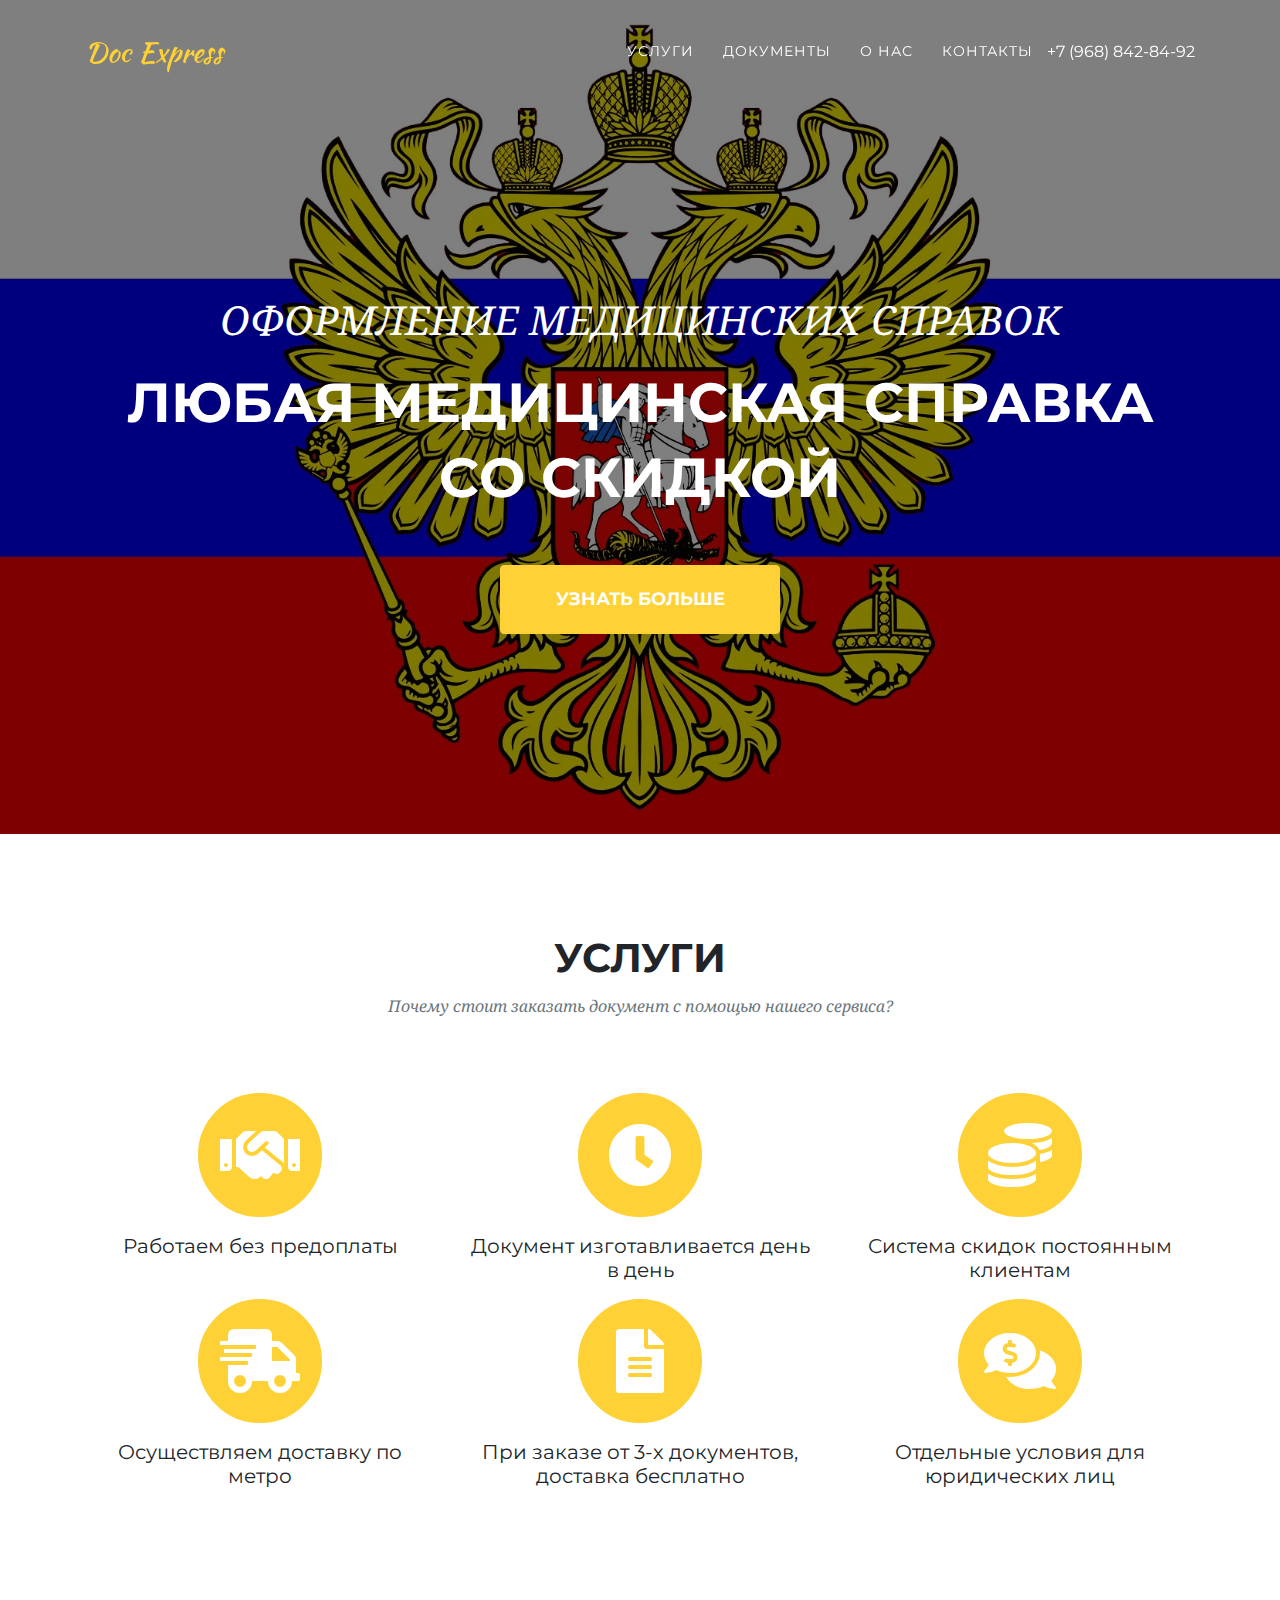
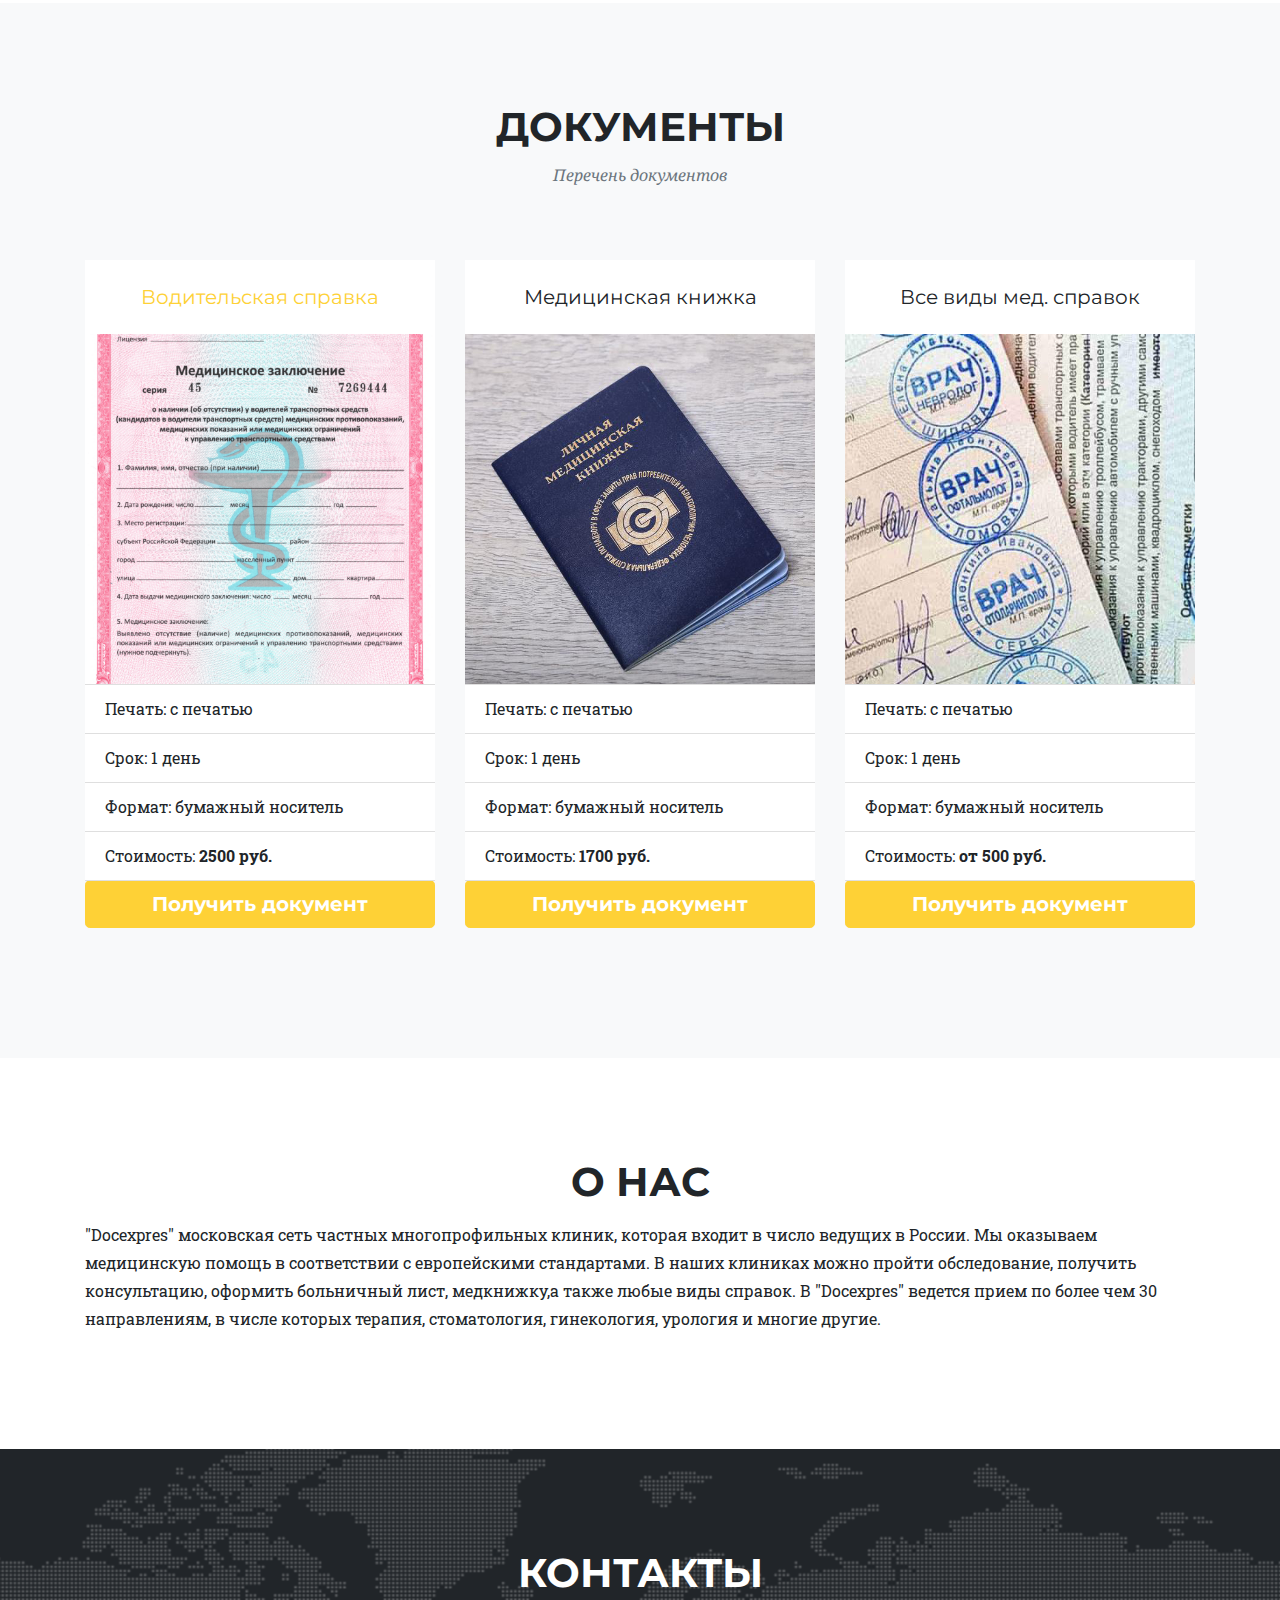
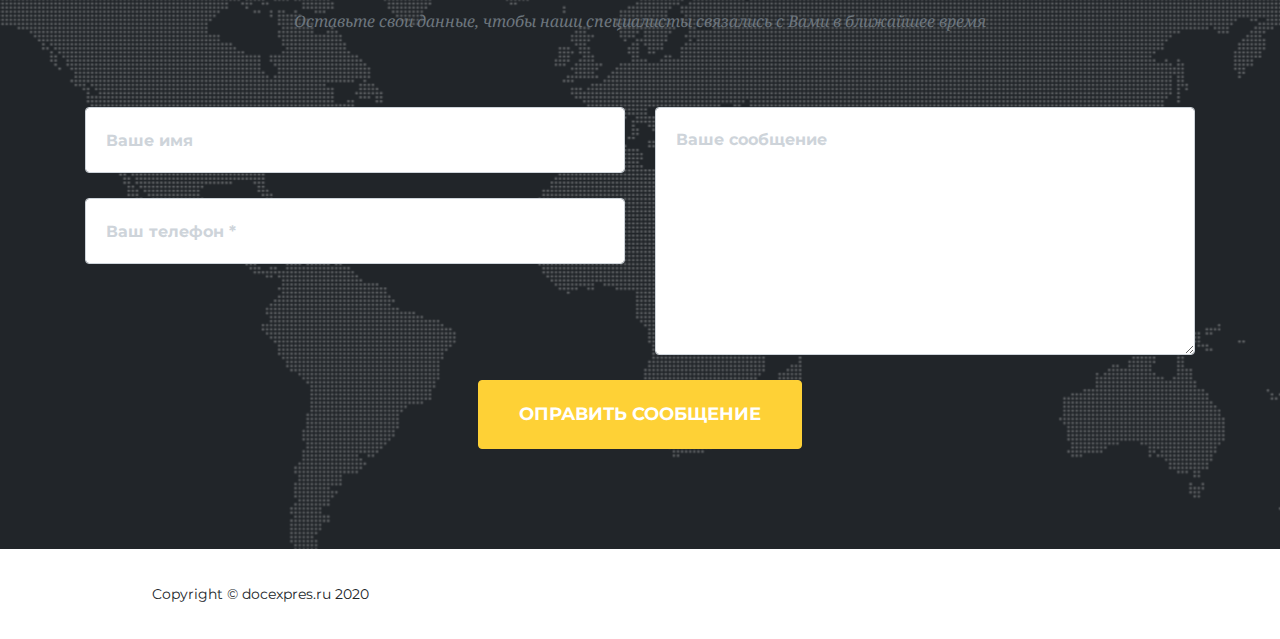
<file: index.html>
<!DOCTYPE html>
<html lang="en">
  <head>
    <meta charset="utf-8" />
    <meta
      name="viewport"
      content="width=device-width, initial-scale=1, shrink-to-fit=no"
    />
    <meta
      name="description"
      content="Быстро сделать медицинскую справку на различные нужды. Получение медицинской справки в Москве"
    />
    <meta name="author" content="" />

    <title>
      Получить медицинскую справку в Москве, быстро получить справку в Москве
    </title>

    <!-- Bootstrap core CSS -->
    <link href="vendor/bootstrap/css/bootstrap.min.css" rel="stylesheet" />

    <!-- Custom fonts for this template -->
    <link
      href="vendor/fontawesome-free/css/all.min.css"
      rel="stylesheet"
      type="text/css"
    />
    <link
      href="https://fonts.googleapis.com/css?family=Montserrat:400,700"
      rel="stylesheet"
      type="text/css"
    />
    <link
      href="https://fonts.googleapis.com/css?family=Kaushan+Script"
      rel="stylesheet"
      type="text/css"
    />
    <link
      href="https://fonts.googleapis.com/css?family=Droid+Serif:400,700,400italic,700italic"
      rel="stylesheet"
      type="text/css"
    />
    <link
      href="https://fonts.googleapis.com/css?family=Roboto+Slab:400,100,300,700"
      rel="stylesheet"
      type="text/css"
    />

    <!-- Custom styles for this template -->
    <link href="css/agency.min.css" rel="stylesheet" />

    <link rel="shortcut icon" href="./favicon.ico" type="image/x-icon" />
  </head>

  <body id="page-top">
    <!-- Navigation -->
    <nav class="navbar navbar-expand-lg navbar-dark fixed-top" id="mainNav">
      <div class="container">
        <a class="navbar-brand js-scroll-trigger" href="/">Doc Express</a>
        <button
          class="navbar-toggler navbar-toggler-right"
          type="button"
          data-toggle="collapse"
          data-target="#navbarResponsive"
          aria-controls="navbarResponsive"
          aria-expanded="false"
          aria-label="Toggle navigation"
        >
          Menu
          <i class="fas fa-bars"></i>
        </button>
        <div class="collapse navbar-collapse" id="navbarResponsive">
          <ul class="navbar-nav text-uppercase ml-auto">
            <li class="nav-item">
              <a class="nav-link js-scroll-trigger" href="#services">Услуги</a>
            </li>
            <li class="nav-item">
              <a class="nav-link js-scroll-trigger" href="#portfolio"
                >Документы</a
              >
            </li>
            <li class="nav-item">
              <a class="nav-link js-scroll-trigger" href="#about">О нас</a>
            </li>
            <!-- <li class="nav-item">
              <a class="nav-link js-scroll-trigger" href="#team">Team</a>
            </li> -->
            <li class="nav-item">
              <a class="nav-link js-scroll-trigger" href="#contact">Контакты</a>
            </li>
          </ul>
          <a class="navbar-text" href="tel:+79688428492">
            +7 (968) 842-84-92
          </a>
        </div>
      </div>
    </nav>

    <!-- Header -->
    <header class="masthead">
      <div class="container" style="position: relative;">
        <div class="intro-text">
          <div class="intro-lead-in">ОФОРМЛЕНИЕ МЕДИЦИНСКИХ СПРАВОК</div>
          <div class="intro-heading text-uppercase">
            Любая медицинская справка cо скидкой
          </div>
          <a
            class="btn btn-primary btn-xl text-uppercase js-scroll-trigger"
            href="#services"
            >Узнать больше</a
          >
        </div>
      </div>
    </header>

    <!-- Services -->
    <section class="page-section" id="services">
      <div class="container">
        <div class="row">
          <div class="col-lg-12 text-center">
            <h2 class="section-heading text-uppercase">Услуги</h2>
            <h3 class="section-subheading text-muted">
              Почему стоит заказать документ с помощью нашего сервиса?
            </h3>
          </div>
        </div>
        <div class="row text-center">
          <div class="col-md-4">
            <span class="fa-stack fa-4x">
              <i class="fas fa-circle fa-stack-2x text-primary"></i>
              <i class="fas fa-handshake fa-stack-1x fa-inverse"></i>
            </span>
            <h4 class="service-heading">Работаем без предоплаты</h4>
          </div>
          <div class="col-md-4">
            <span class="fa-stack fa-4x">
              <i class="fas fa-circle fa-stack-2x text-primary"></i>
              <i class="fas fa-clock fa-stack-1x fa-inverse"></i>
            </span>
            <h4 class="service-heading">
              Документ изготавливается день в день
            </h4>
          </div>
          <div class="col-md-4">
            <span class="fa-stack fa-4x">
              <i class="fas fa-circle fa-stack-2x text-primary"></i>
              <i class="fas fa-coins fa-stack-1x fa-inverse"></i>
            </span>
            <h4 class="service-heading">Система скидок постоянным клиентам​</h4>
          </div>
          <div class="col-md-4">
            <span class="fa-stack fa-4x">
              <i class="fas fa-circle fa-stack-2x text-primary"></i>
              <i class="fas fa-shipping-fast fa-stack-1x fa-inverse"></i>
            </span>
            <h4 class="service-heading">Осуществляем доставку по метро</h4>
          </div>
          <div class="col-md-4">
            <span class="fa-stack fa-4x">
              <i class="fas fa-circle fa-stack-2x text-primary"></i>
              <i class="fas fa-file-alt fa-stack-1x fa-inverse"></i>
            </span>
            <h4 class="service-heading">
              При заказе от 3-х документов, доставка бесплатно​
            </h4>
          </div>
          <div class="col-md-4">
            <span class="fa-stack fa-4x">
              <i class="fas fa-circle fa-stack-2x text-primary"></i>
              <i class="fas fa-comments-dollar fa-stack-1x fa-inverse"></i>
            </span>
            <h4 class="service-heading">
              Отдельные условия для юридических лиц​
            </h4>
          </div>
        </div>
      </div>
    </section>

    <!-- Portfolio Grid -->
    <section class="bg-light page-section" id="portfolio">
      <div class="container">
        <div class="row">
          <div class="col-lg-12 text-center">
            <h2 class="section-heading text-uppercase">Документы</h2>
            <h3 class="section-subheading text-muted">Перечень документов</h3>
          </div>
        </div>
        <div class="row">
          <div class="col-md-4 col-sm-6 portfolio-item">
            <div class="portfolio-caption">
              <h4>
                <a href="./medicinskaya-spravka-na-prava.html"
                  >Водительская справка</a
                >
              </h4>
            </div>
            <a
              class="portfolio-link"
              data-toggle="modal"
              href="#portfolioModal7"
            >
              <div class="portfolio-hover">
                <div class="portfolio-hover-content">
                  <i class="fas fa-plus fa-3x"></i>
                </div>
              </div>
              <img
                class="img-fluid"
                src="img/portfolio/07-thumbnail.png"
                alt=""
              />
            </a>
            <ul class="list-group list-group-flush">
              <li class="list-group-item">
                Печать: с печатью
              </li>
              <li class="list-group-item">
                Срок: 1 день
              </li>
              <li class="list-group-item">
                Формат: бумажный носитель
              </li>
              <li class="list-group-item">Стоимость: <b>2500 руб.</b></li>
            </ul>
            <a
              class="btn btn-primary btn-block btn-lg js-scroll-trigger"
              href="#contact"
              >Получить документ</a
            >
          </div>
          <div class="col-md-4 col-sm-6 portfolio-item">
            <div class="portfolio-caption">
              <h4>Медицинская книжка</h4>
            </div>
            <a
              class="portfolio-link"
              data-toggle="modal"
              href="#portfolioModal8"
            >
              <div class="portfolio-hover">
                <div class="portfolio-hover-content">
                  <i class="fas fa-plus fa-3x"></i>
                </div>
              </div>
              <img
                class="img-fluid"
                src="img/portfolio/08-thumbnail.jpg"
                alt=""
              />
            </a>
            <ul class="list-group list-group-flush">
              <li class="list-group-item">
                Печать: с печатью
              </li>
              <li class="list-group-item">
                Срок: 1 день
              </li>
              <li class="list-group-item">
                Формат: бумажный носитель
              </li>
              <li class="list-group-item">Стоимость: <b>1700 руб.</b></li>
            </ul>
            <a
              class="btn btn-primary btn-block btn-lg js-scroll-trigger"
              href="#contact"
              >Получить документ</a
            >
          </div>
          <div class="col-md-4 col-sm-6 portfolio-item">
            <div class="portfolio-caption">
              <h4>Все виды мед. справок</h4>
            </div>
            <a
              class="portfolio-link"
              data-toggle="modal"
              href="#portfolioModal9"
            >
              <div class="portfolio-hover">
                <div class="portfolio-hover-content">
                  <i class="fas fa-plus fa-3x"></i>
                </div>
              </div>
              <img
                class="img-fluid"
                src="img/portfolio/09-thumbnail.jpg"
                alt=""
              />
            </a>
            <ul class="list-group list-group-flush">
              <li class="list-group-item">
                Печать: с печатью
              </li>
              <li class="list-group-item">
                Срок: 1 день
              </li>
              <li class="list-group-item">
                Формат: бумажный носитель
              </li>
              <li class="list-group-item">Стоимость: <b> от 500 руб.</b></li>
            </ul>
            <a
              class="btn btn-primary btn-block btn-lg js-scroll-trigger"
              href="#contact"
              >Получить документ</a
            >
          </div>
        </div>
      </div>
    </section>

    <!-- About -->
    <section class="page-section" id="about">
      <div class="container">
        <div class="row">
          <div class="col-lg-12 text-center">
            <h2 class="section-heading text-uppercase">О нас</h2>
            <!-- <h3 class="section-subheading text-muted">
              Целесообразность заказа услуги БТИ за 1 день
            </h3> -->
          </div>
        </div>
        <div class="row">
          <div class="col-lg-12">
            <p>
              "Docexpres" московская сеть частных многопрофильных клиник,
              которая входит в число ведущих в России. Мы оказываем медицинскую
              помощь в соответствии с европейскими стандартами. В наших клиниках
              можно пройти обследование, получить консультацию, оформить
              больничный лист, медкнижку,а также любые виды справок. В
              "Docexpres" ведется прием по более чем 30 направлениям, в числе
              которых терапия, стоматология, гинекология, урология и многие
              другие.
            </p>
          </div>
        </div>
      </div>
    </section>

    <!-- Contact -->
    <section class="page-section" id="contact">
      <div class="container">
        <div class="row">
          <div class="col-lg-12 text-center">
            <h2 class="section-heading text-uppercase">Контакты</h2>
            <h3 class="section-subheading text-muted">
              Оставьте свои данные, чтобы наши специалисты связались с Вами в
              ближайшее время
            </h3>
          </div>
        </div>
        <div class="row">
          <div class="col-lg-12">
            <form id="contactForm" name="sentMessage" novalidate="novalidate">
              <div class="row">
                <div class="col-md-6 justify-content-between">
                  <div class="form-group">
                    <input
                      class="form-control"
                      id="name"
                      type="text"
                      placeholder="Ваше имя"
                      required="required"
                      data-validation-required-message="Пожалуйста введите ваше имя"
                    />
                    <p class="help-block text-danger"></p>
                  </div>
                  <div class="form-group">
                    <input
                      class="form-control"
                      id="phone"
                      type="tel"
                      placeholder="Ваш телефон *"
                      required="required"
                      data-validation-required-message="Пожалуйста введите ваш номер телефона"
                    />
                    <p class="help-block text-danger"></p>
                  </div>
                </div>
                <div class="col-md-6">
                  <div class="form-group">
                    <textarea
                      class="form-control"
                      id="message"
                      placeholder="Ваше сообщение"
                    ></textarea>
                    <p class="help-block text-danger"></p>
                  </div>
                </div>
                <div class="clearfix"></div>
                <div class="col-lg-12 text-center">
                  <div id="success"></div>
                  <button
                    id="sendMessageButton"
                    class="btn btn-primary btn-xl text-uppercase"
                    type="submit"
                  >
                    Оправить сообщение
                  </button>
                </div>
              </div>
            </form>
          </div>
        </div>
      </div>
    </section>

    <!-- Footer -->
    <footer class="footer">
      <div class="container">
        <div class="row align-items-center">
          <div class="col-md-4">
            <span class="copyright">Copyright &copy; docexpres.ru 2020</span>
          </div>
          <!-- <div class="col-md-4">
            <ul class="list-inline social-buttons">
              <li class="list-inline-item">
                <a href="#">
                  <i class="fab fa-twitter"></i>
                </a>
              </li>
              <li class="list-inline-item">
                <a href="#">
                  <i class="fab fa-facebook-f"></i>
                </a>
              </li>
              <li class="list-inline-item">
                <a href="#">
                  <i class="fab fa-linkedin-in"></i>
                </a>
              </li>
            </ul>
          </div>
          <div class="col-md-4">
            <ul class="list-inline quicklinks">
              <li class="list-inline-item">
                <a href="#">Privacy Policy</a>
              </li>
              <li class="list-inline-item">
                <a href="#">Terms of Use</a>
              </li>
            </ul>
          </div> -->
        </div>
      </div>
    </footer>

    <!-- Portfolio Modals -->

    <!-- Modal 1 -->
    <div
      class="portfolio-modal modal fade"
      id="portfolioModal1"
      tabindex="-1"
      role="dialog"
      aria-hidden="true"
    >
      <div class="modal-dialog">
        <div class="modal-content">
          <div class="close-modal" data-dismiss="modal">
            <div class="lr">
              <div class="rl"></div>
            </div>
          </div>
          <div class="container">
            <div class="row">
              <div class="col-lg-8 mx-auto">
                <div class="modal-body">
                  <!-- Project Details Go Here -->
                  <h2 class="text-uppercase">БТИ Мос. обл.</h2>
                  <img
                    class="img-fluid d-block mx-auto"
                    src="img/portfolio/01-full.jpg"
                    alt=""
                  />
                </div>
              </div>
            </div>
          </div>
        </div>
      </div>
    </div>

    <!-- Bootstrap core JavaScript -->
    <script src="vendor/jquery/jquery.min.js"></script>
    <script src="vendor/bootstrap/js/bootstrap.bundle.min.js"></script>

    <!-- Plugin JavaScript -->
    <script src="vendor/jquery-easing/jquery.easing.min.js"></script>

    <!-- Contact form JavaScript -->
    <script src="js/jqBootstrapValidation.js"></script>
    <script src="js/contact_me.js"></script>

    <!-- Custom scripts for this template -->
    <script src="js/agency.min.js"></script>
  </body>
</html>
</file>
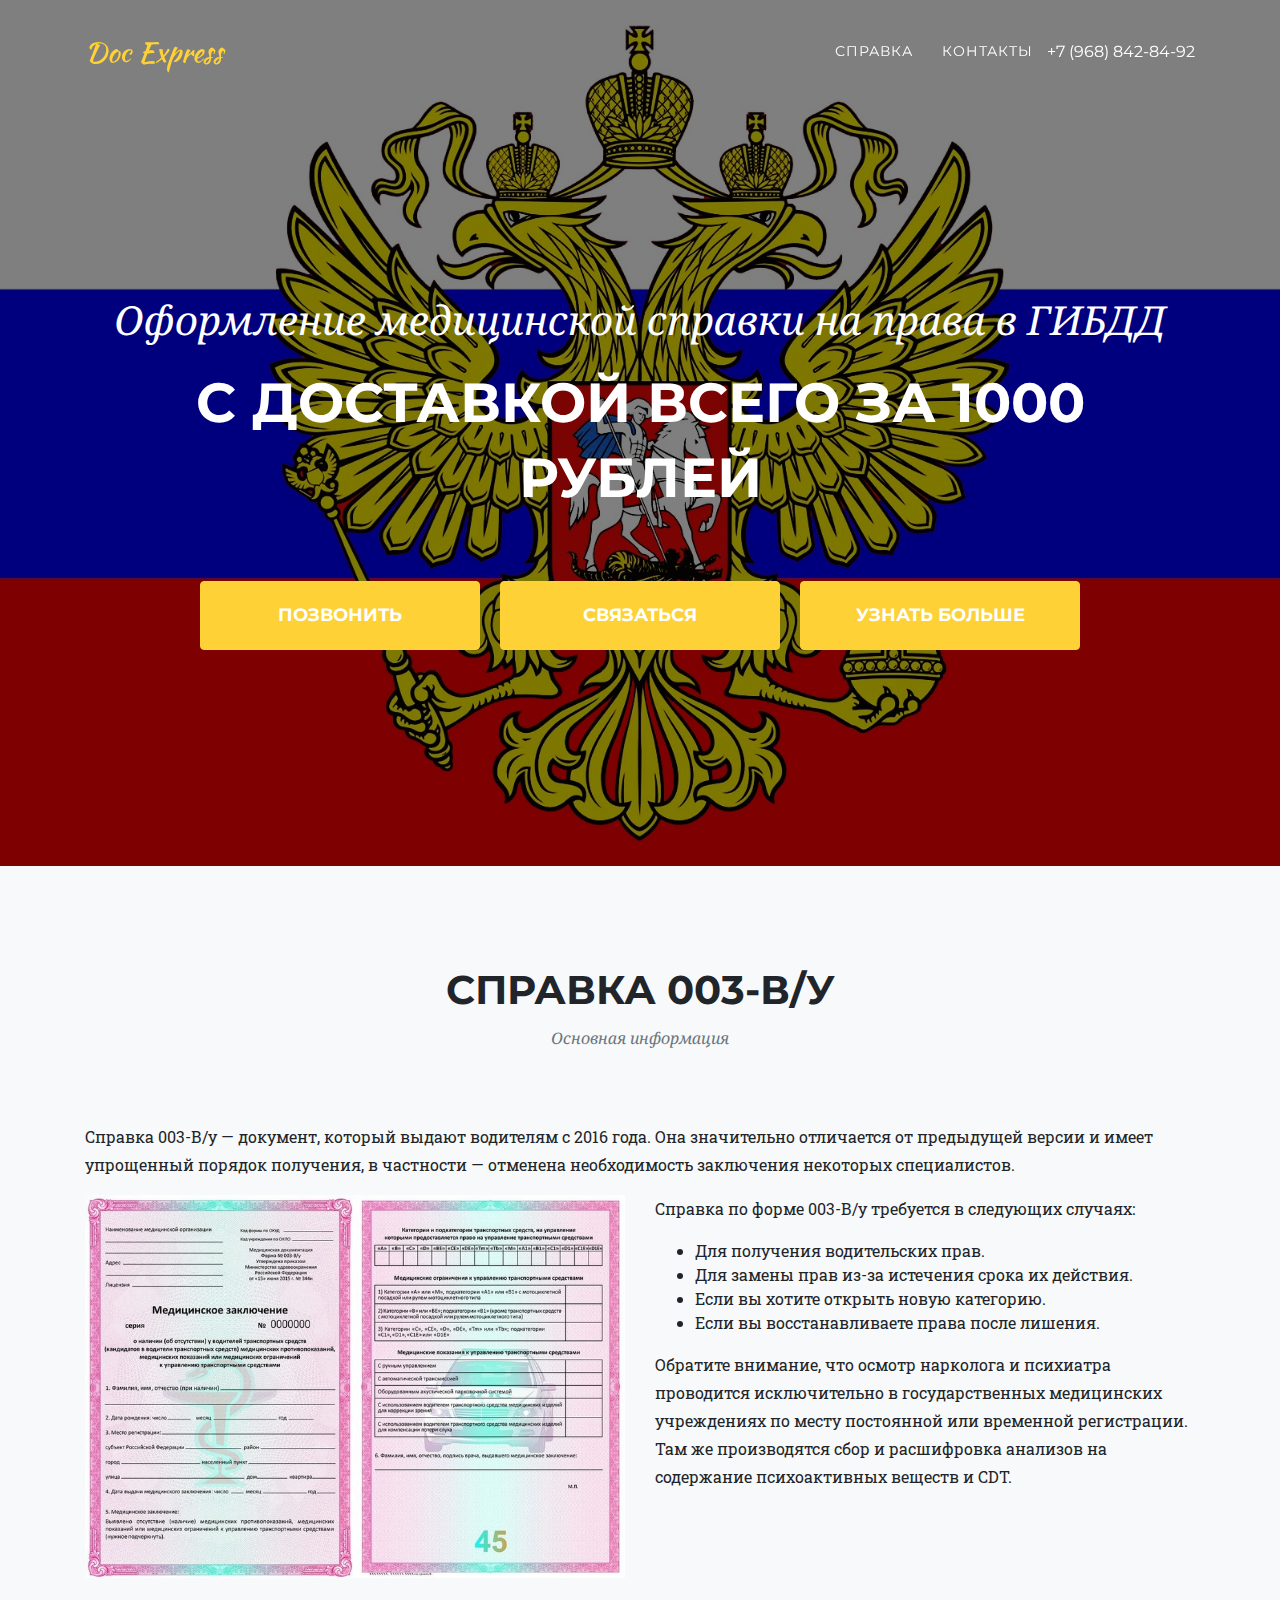
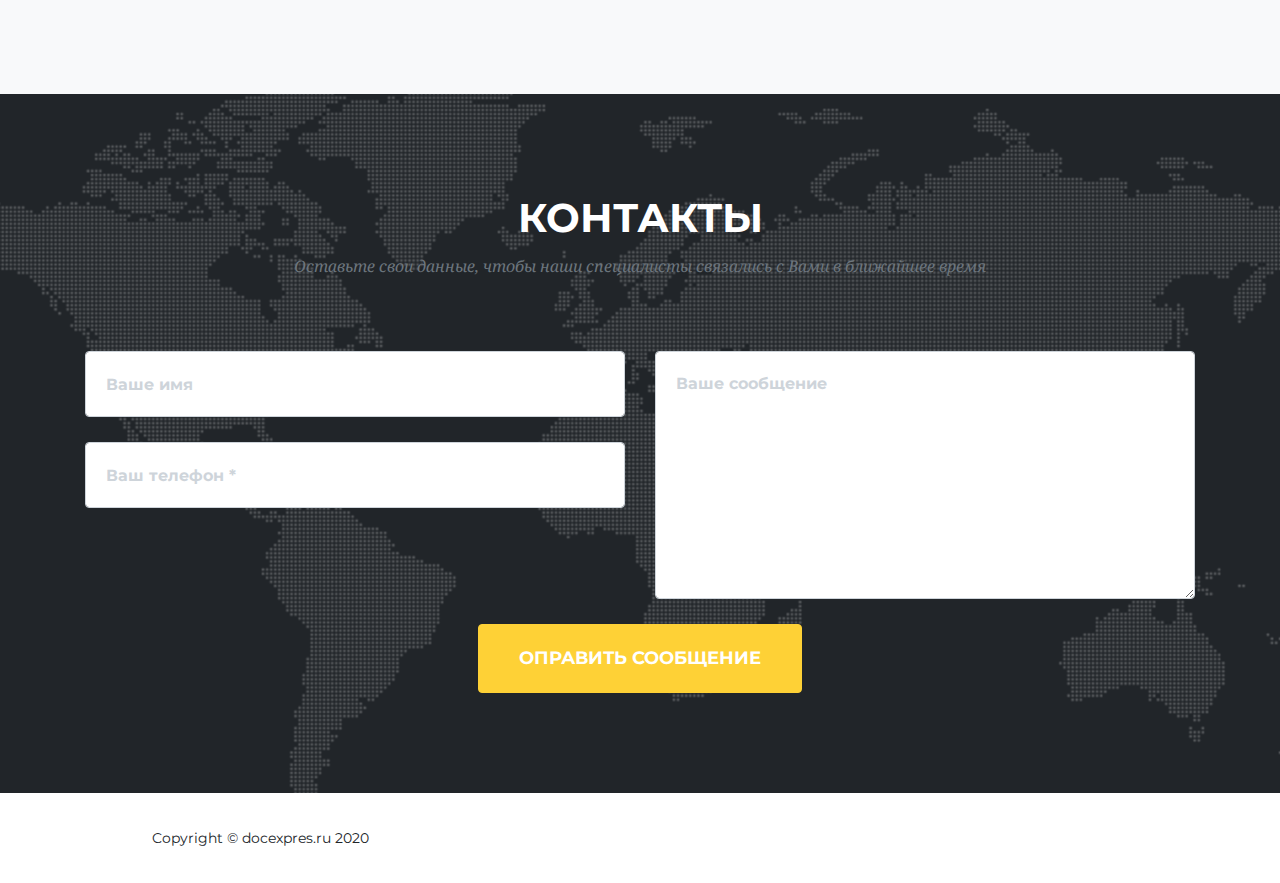
<file: medicinskaya-spravka-na-prava.html>
<!DOCTYPE html>
<html lang="en">
  <head>
    <meta charset="utf-8" />
    <meta
      name="viewport"
      content="width=device-width, initial-scale=1, shrink-to-fit=no"
    />
    <meta
      name="description"
      content="Оформление медицинской справки на права быстро 
    дешево и с доставкой.Всего 1000 рублей.+7 (968) 842-84-92"
    />
    <meta name="author" content="" />

    <title>
      Получить медицинскую справку 003-В/У на права, Оформить медицинскую
      справку для получения или замены водительских прав, Пройти медкомиссию для
      справки на водительские права | DocExpres
    </title>

    <!-- Bootstrap core CSS -->
    <link href="vendor/bootstrap/css/bootstrap.min.css" rel="stylesheet" />

    <!-- Custom fonts for this template -->
    <link
      href="vendor/fontawesome-free/css/all.min.css"
      rel="stylesheet"
      type="text/css"
    />
    <link
      href="https://fonts.googleapis.com/css?family=Montserrat:400,700"
      rel="stylesheet"
      type="text/css"
    />
    <link
      href="https://fonts.googleapis.com/css?family=Kaushan+Script"
      rel="stylesheet"
      type="text/css"
    />
    <link
      href="https://fonts.googleapis.com/css?family=Droid+Serif:400,700,400italic,700italic"
      rel="stylesheet"
      type="text/css"
    />
    <link
      href="https://fonts.googleapis.com/css?family=Roboto+Slab:400,100,300,700"
      rel="stylesheet"
      type="text/css"
    />

    <!-- Custom styles for this template -->
    <link href="css/agency.min.css" rel="stylesheet" />

    <link rel="shortcut icon" href="./favicon.ico" type="image/x-icon" />
  </head>

  <body id="page-top">
    <!-- Navigation -->
    <nav class="navbar navbar-expand-lg navbar-dark fixed-top" id="mainNav">
      <div class="container">
        <a class="navbar-brand js-scroll-trigger" href="/">Doc Express</a>
        <button
          class="navbar-toggler navbar-toggler-right"
          type="button"
          data-toggle="collapse"
          data-target="#navbarResponsive"
          aria-controls="navbarResponsive"
          aria-expanded="false"
          aria-label="Toggle navigation"
        >
          Menu
          <i class="fas fa-bars"></i>
        </button>
        <div class="collapse navbar-collapse" id="navbarResponsive">
          <ul class="navbar-nav text-uppercase ml-auto">
            <li class="nav-item">
              <a class="nav-link js-scroll-trigger" href="#portfolio"
                >Справка</a
              >
            </li>
            <li class="nav-item">
              <a class="nav-link js-scroll-trigger" href="#contact">Контакты</a>
            </li>
          </ul>
          <a class="navbar-text" href="tel:+79688428492">
            +7 (968) 842-84-92
          </a>
        </div>
      </div>
    </nav>

    <!-- Header -->
    <header class="masthead">
      <div class="container" style="position: relative;">
        <div class="intro-text">
          <div class="intro-lead-in">
            Оформление медицинской справки на права в ГИБДД
          </div>
          <div class="intro-heading text-uppercase">
            С доставкой всего за 1000 рублей
          </div>
          <a
            class="btn btn-primary btn-xl text-uppercase my-md-3"
            href="tel:+79688428492"
            >Позвонить</a
          >
          <a
            class="btn btn-primary btn-xl text-uppercase js-scroll-trigger mx-lg-3 ml-md-2 my-3 my-md-0"
            href="#contact"
            >Связаться</a
          >
          <a
            class="btn btn-primary btn-xl text-uppercase js-scroll-trigger mr-md-2 mr-lg-0"
            href="#portfolio"
            >Узнать больше</a
          >
        </div>
      </div>
    </header>

    <!-- Portfolio Grid -->
    <section class="bg-light page-section" id="portfolio">
      <div class="container">
        <div class="row">
          <div class="col-lg-12 text-center">
            <h2 class="section-heading text-uppercase">
              Cправка 003-В/у
            </h2>
            <h3 class="section-subheading text-muted">Основная информация</h3>
          </div>
        </div>
        <div class="row">
          <div class="col-lg-12">
            <p>
              Справка 003-В/у — документ, который выдают водителям с 2016 года.
              Она значительно отличается от предыдущей версии и имеет упрощенный
              порядок получения, в частности — отменена необходимость заключения
              некоторых специалистов.
            </p>
          </div>
          <div class="col-lg-6">
            <p class="text-center">
              <img class="img-fluid" src="./img/003.jpg" />
            </p>
          </div>
          <div class="col-lg-6">
            <p>Справка по форме 003-В/у требуется в следующих случаях:</p>
            <ul>
              <li>Для получения водительских прав.</li>
              <li>Для замены прав из-за истечения срока их действия.</li>
              <li>Если вы хотите открыть новую категорию.</li>
              <li>Если вы восстанавливаете права после лишения.</li>
            </ul>
            <p>
              Обратите внимание, что осмотр нарколога и психиатра проводится
              исключительно в государственных медицинских учреждениях по месту
              постоянной или временной регистрации. Там же производятся сбор и
              расшифровка анализов на содержание психоактивных веществ и CDT.
            </p>
          </div>
        </div>
      </div>
    </section>

    <!-- Contact -->
    <section class="page-section" id="contact">
      <div class="container">
        <div class="row">
          <div class="col-lg-12 text-center">
            <h2 class="section-heading text-uppercase">Контакты</h2>
            <h3 class="section-subheading text-muted">
              Оставьте свои данные, чтобы наши специалисты связались с Вами в
              ближайшее время
            </h3>
          </div>
        </div>
        <div class="row">
          <div class="col-lg-12">
            <form id="contactForm" name="sentMessage" novalidate="novalidate">
              <div class="row">
                <div class="col-md-6 justify-content-between">
                  <div class="form-group">
                    <input
                      class="form-control"
                      id="name"
                      type="text"
                      placeholder="Ваше имя"
                      required="required"
                      data-validation-required-message="Пожалуйста введите ваше имя"
                    />
                    <p class="help-block text-danger"></p>
                  </div>
                  <!-- <div class="form-group">
                    <input
                      class="form-control"
                      id="email"
                      type="email"
                      placeholder="Ваш Email"
                    />
                    <p class="help-block text-danger"></p>
                  </div> -->
                  <div class="form-group">
                    <input
                      class="form-control"
                      id="phone"
                      type="tel"
                      placeholder="Ваш телефон *"
                      required="required"
                      data-validation-required-message="Пожалуйста введите ваш номер телефона"
                    />
                    <p class="help-block text-danger"></p>
                  </div>
                </div>
                <div class="col-md-6">
                  <div class="form-group">
                    <textarea
                      class="form-control"
                      id="message"
                      placeholder="Ваше сообщение"
                    ></textarea>
                    <p class="help-block text-danger"></p>
                  </div>
                </div>
                <div class="clearfix"></div>
                <div class="col-lg-12 text-center">
                  <div id="success"></div>
                  <button
                    id="sendMessageButton"
                    class="btn btn-primary btn-xl text-uppercase"
                    type="submit"
                  >
                    Оправить сообщение
                  </button>
                </div>
              </div>
            </form>
          </div>
        </div>
      </div>
    </section>

    <!-- Footer -->
    <footer class="footer">
      <div class="container">
        <div class="row align-items-center">
          <div class="col-md-4">
            <span class="copyright">Copyright &copy; docexpres.ru 2020</span>
          </div>
          <!-- <div class="col-md-4">
            <ul class="list-inline social-buttons">
              <li class="list-inline-item">
                <a href="#">
                  <i class="fab fa-twitter"></i>
                </a>
              </li>
              <li class="list-inline-item">
                <a href="#">
                  <i class="fab fa-facebook-f"></i>
                </a>
              </li>
              <li class="list-inline-item">
                <a href="#">
                  <i class="fab fa-linkedin-in"></i>
                </a>
              </li>
            </ul>
          </div>
          <div class="col-md-4">
            <ul class="list-inline quicklinks">
              <li class="list-inline-item">
                <a href="#">Privacy Policy</a>
              </li>
              <li class="list-inline-item">
                <a href="#">Terms of Use</a>
              </li>
            </ul>
          </div> -->
        </div>
      </div>
    </footer>

    <!-- Portfolio Modals -->

    <!-- Modal 1 -->
    <div
      class="portfolio-modal modal fade"
      id="portfolioModal1"
      tabindex="-1"
      role="dialog"
      aria-hidden="true"
    >
      <div class="modal-dialog">
        <div class="modal-content">
          <div class="close-modal" data-dismiss="modal">
            <div class="lr">
              <div class="rl"></div>
            </div>
          </div>
          <div class="container">
            <div class="row">
              <div class="col-lg-8 mx-auto">
                <div class="modal-body">
                  <!-- Project Details Go Here -->
                  <h2 class="text-uppercase">БТИ Мос. обл.</h2>
                  <img
                    class="img-fluid d-block mx-auto"
                    src="img/portfolio/01-full.jpg"
                    alt=""
                  />
                </div>
              </div>
            </div>
          </div>
        </div>
      </div>
    </div>

    <!-- Bootstrap core JavaScript -->
    <script src="vendor/jquery/jquery.min.js"></script>
    <script src="vendor/bootstrap/js/bootstrap.bundle.min.js"></script>

    <!-- Plugin JavaScript -->
    <script src="vendor/jquery-easing/jquery.easing.min.js"></script>

    <!-- Contact form JavaScript -->
    <script src="js/jqBootstrapValidation.js"></script>
    <script src="js/contact_me.js"></script>

    <!-- Custom scripts for this template -->
    <script src="js/agency.min.js"></script>
  </body>
</html>
</file>
<file: css/agency.min.css>
/*!
 * Start Bootstrap - Agency v5.2.2 (https://startbootstrap.com/template-overviews/agency)
 * Copyright 2013-2020 Start Bootstrap
 * Licensed under MIT (https://github.com/BlackrockDigital/startbootstrap-agency/blob/master/LICENSE)
 */body{overflow-x:hidden;font-family:'Roboto Slab',-apple-system,BlinkMacSystemFont,'Segoe UI',Roboto,'Helvetica Neue',Arial,sans-serif,'Apple Color Emoji','Segoe UI Emoji','Segoe UI Symbol','Noto Color Emoji'}p{line-height:1.75}a{color:#fed136}a:hover{color:#fec503}.text-primary{color:#fed136!important}h1,h2,h3,h4,h5,h6{font-weight:700;font-family:Montserrat,-apple-system,BlinkMacSystemFont,'Segoe UI',Roboto,'Helvetica Neue',Arial,sans-serif,'Apple Color Emoji','Segoe UI Emoji','Segoe UI Symbol','Noto Color Emoji'}.page-section{padding:100px 0}.page-section h2.section-heading{font-size:40px;margin-top:0;margin-bottom:15px}.page-section h3.section-subheading{font-size:16px;font-weight:400;font-style:italic;margin-bottom:75px;text-transform:none;font-family:'Droid Serif',-apple-system,BlinkMacSystemFont,'Segoe UI',Roboto,'Helvetica Neue',Arial,sans-serif,'Apple Color Emoji','Segoe UI Emoji','Segoe UI Symbol','Noto Color Emoji'}@media (min-width:768px){section{padding:150px 0}}::-moz-selection{background:#fed136;text-shadow:none}::selection{background:#fed136;text-shadow:none}img::-moz-selection{background:0 0}img::selection{background:0 0}img::-moz-selection{background:0 0}.btn{font-family:Montserrat,-apple-system,BlinkMacSystemFont,'Segoe UI',Roboto,'Helvetica Neue',Arial,sans-serif,'Apple Color Emoji','Segoe UI Emoji','Segoe UI Symbol','Noto Color Emoji';font-weight:700}.btn-xl{font-size:18px;padding:20px 40px}.btn-primary{background-color:#fed136;border-color:#fed136}.btn-primary:active,.btn-primary:focus,.btn-primary:hover{background-color:#fec810!important;border-color:#fec810!important;color:#fff}.btn-primary:active,.btn-primary:focus{box-shadow:0 0 0 .2rem rgba(254,209,55,.5)!important}#mainNav{background-color:#212529}#mainNav .navbar-toggler{font-size:12px;right:0;padding:13px;text-transform:uppercase;color:#fff;border:0;background-color:#fed136;font-family:Montserrat,-apple-system,BlinkMacSystemFont,'Segoe UI',Roboto,'Helvetica Neue',Arial,sans-serif,'Apple Color Emoji','Segoe UI Emoji','Segoe UI Symbol','Noto Color Emoji'}#mainNav .navbar-brand{color:#fed136;font-family:'Kaushan Script',-apple-system,BlinkMacSystemFont,'Segoe UI',Roboto,'Helvetica Neue',Arial,sans-serif,'Apple Color Emoji','Segoe UI Emoji','Segoe UI Symbol','Noto Color Emoji'}#mainNav .navbar-brand.active,#mainNav .navbar-brand:active,#mainNav .navbar-brand:focus,#mainNav .navbar-brand:hover{color:#fec503}#mainNav .navbar-nav .nav-item .nav-link{font-size:90%;font-weight:400;padding:.75em 0;letter-spacing:1px;color:#fff;font-family:Montserrat,-apple-system,BlinkMacSystemFont,'Segoe UI',Roboto,'Helvetica Neue',Arial,sans-serif,'Apple Color Emoji','Segoe UI Emoji','Segoe UI Symbol','Noto Color Emoji'}#mainNav .navbar-nav .nav-item .nav-link.active,#mainNav .navbar-nav .nav-item .nav-link:hover{color:#fed136}#mainNav .navbar-text{color:#fff;font-family:Montserrat,-apple-system,BlinkMacSystemFont,'Segoe UI',Roboto,'Helvetica Neue',Arial,sans-serif,'Apple Color Emoji','Segoe UI Emoji','Segoe UI Symbol','Noto Color Emoji'}@media (min-width:992px){#mainNav{padding-top:25px;padding-bottom:25px;transition:padding-top .3s,padding-bottom .3s;border:none;background-color:transparent}#mainNav .navbar-brand{font-size:1.75em;transition:all .3s}#mainNav .navbar-nav .nav-item .nav-link{padding:1.1em 1em!important}#mainNav.navbar-shrink{padding-top:0;padding-bottom:0;background-color:#212529}#mainNav.navbar-shrink .navbar-brand{font-size:1.25em;padding:12px 0}}header.masthead{position:relative;text-align:center;color:#fff;background-image:url(../img/header-bg.jpg);background-repeat:no-repeat;background-attachment:scroll;background-position:center center;background-size:cover}header.masthead::before{content:"";width:100%;height:100%;position:absolute;top:0;left:0;background-color:rgba(0,0,0,.5)}header.masthead .intro-text{padding-top:150px;padding-bottom:100px}header.masthead .intro-text>.btn{min-width:280px}header.masthead .intro-text .intro-lead-in{font-size:22px;font-style:italic;line-height:22px;margin-bottom:25px;font-family:'Droid Serif',-apple-system,BlinkMacSystemFont,'Segoe UI',Roboto,'Helvetica Neue',Arial,sans-serif,'Apple Color Emoji','Segoe UI Emoji','Segoe UI Symbol','Noto Color Emoji'}header.masthead .intro-text .intro-heading{font-size:29px;line-height:normal;font-weight:700;margin-bottom:25px;font-family:Montserrat,-apple-system,BlinkMacSystemFont,'Segoe UI',Roboto,'Helvetica Neue',Arial,sans-serif,'Apple Color Emoji','Segoe UI Emoji','Segoe UI Symbol','Noto Color Emoji'}@media (min-width:768px){header.masthead .intro-text{padding-top:300px;padding-bottom:200px}header.masthead .intro-text .intro-lead-in{font-size:40px;font-style:italic;line-height:40px;margin-bottom:25px;font-family:'Droid Serif',-apple-system,BlinkMacSystemFont,'Segoe UI',Roboto,'Helvetica Neue',Arial,sans-serif,'Apple Color Emoji','Segoe UI Emoji','Segoe UI Symbol','Noto Color Emoji'}header.masthead .intro-text .intro-heading{font-size:55px;font-weight:700;line-height:75px;margin-bottom:50px;font-family:Montserrat,-apple-system,BlinkMacSystemFont,'Segoe UI',Roboto,'Helvetica Neue',Arial,sans-serif,'Apple Color Emoji','Segoe UI Emoji','Segoe UI Symbol','Noto Color Emoji'}}.service-heading{margin:15px 0;text-transform:none;font-size:20px;font-weight:400}#portfolio .portfolio-item{right:0;margin:0 0 15px}#portfolio .portfolio-item .portfolio-link{position:relative;display:block;max-width:400px;margin:0 auto;cursor:pointer}#portfolio .portfolio-item .portfolio-link .portfolio-hover{position:absolute;width:100%;height:100%;transition:all ease .5s;opacity:0;background:rgba(254,209,54,.9)}#portfolio .portfolio-item .portfolio-link .portfolio-hover:hover{opacity:1}#portfolio .portfolio-item .portfolio-link .portfolio-hover .portfolio-hover-content{font-size:20px;position:absolute;top:50%;width:100%;height:20px;margin-top:-12px;text-align:center;color:#fff}#portfolio .portfolio-item .portfolio-link .portfolio-hover .portfolio-hover-content i{margin-top:-12px}#portfolio .portfolio-item .portfolio-link .portfolio-hover .portfolio-hover-content h3,#portfolio .portfolio-item .portfolio-link .portfolio-hover .portfolio-hover-content h4{margin:0}#portfolio .portfolio-item .portfolio-caption{max-width:400px;margin:0 auto;padding:25px;text-align:center;background-color:#fff}#portfolio .portfolio-item .portfolio-caption h4{font-size:20px;font-weight:400;margin:0;text-transform:none}#portfolio .portfolio-item .portfolio-caption p{font-size:16px;font-style:italic;margin:0;font-family:'Droid Serif',-apple-system,BlinkMacSystemFont,'Segoe UI',Roboto,'Helvetica Neue',Arial,sans-serif,'Apple Color Emoji','Segoe UI Emoji','Segoe UI Symbol','Noto Color Emoji'}#portfolio *{z-index:2}@media (min-width:767px){#portfolio .portfolio-item{margin:0 0 30px}}.portfolio-modal .modal-dialog{margin:1rem;max-width:100vw}.portfolio-modal .modal-content{padding:100px 0;text-align:center}.portfolio-modal .modal-content h2{font-size:3em;margin-bottom:15px}.portfolio-modal .modal-content p{margin-bottom:30px}.portfolio-modal .modal-content p.item-intro{font-size:16px;font-style:italic;margin:20px 0 30px;font-family:'Droid Serif',-apple-system,BlinkMacSystemFont,'Segoe UI',Roboto,'Helvetica Neue',Arial,sans-serif,'Apple Color Emoji','Segoe UI Emoji','Segoe UI Symbol','Noto Color Emoji'}.portfolio-modal .modal-content ul.list-inline{margin-top:0;margin-bottom:30px}.portfolio-modal .modal-content img{margin-bottom:30px}.portfolio-modal .modal-content button{cursor:pointer}.portfolio-modal .close-modal{position:absolute;top:25px;right:25px;width:75px;height:75px;cursor:pointer;background-color:transparent}.portfolio-modal .close-modal:hover{opacity:.3}.portfolio-modal .close-modal .lr{z-index:1051;width:1px;height:75px;margin-left:35px;transform:rotate(45deg);background-color:#212529}.portfolio-modal .close-modal .lr .rl{z-index:1052;width:1px;height:75px;transform:rotate(90deg);background-color:#212529}.timeline{position:relative;padding:0;list-style:none}.timeline:before{position:absolute;top:0;bottom:0;left:40px;width:2px;margin-left:-1.5px;content:'';background-color:#e9ecef}.timeline>li{position:relative;min-height:50px;margin-bottom:50px}.timeline>li:after,.timeline>li:before{display:table;content:' '}.timeline>li:after{clear:both}.timeline>li .timeline-panel{position:relative;float:right;width:100%;padding:0 20px 0 100px;text-align:left}.timeline>li .timeline-panel:before{right:auto;left:-15px;border-right-width:15px;border-left-width:0}.timeline>li .timeline-panel:after{right:auto;left:-14px;border-right-width:14px;border-left-width:0}.timeline>li .timeline-image{position:absolute;z-index:100;left:0;width:80px;height:80px;margin-left:0;text-align:center;color:#fff;border:7px solid #e9ecef;border-radius:100%;background-color:#fed136}.timeline>li .timeline-image h4{font-size:10px;line-height:14px;margin-top:12px}.timeline>li.timeline-inverted>.timeline-panel{float:right;padding:0 20px 0 100px;text-align:left}.timeline>li.timeline-inverted>.timeline-panel:before{right:auto;left:-15px;border-right-width:15px;border-left-width:0}.timeline>li.timeline-inverted>.timeline-panel:after{right:auto;left:-14px;border-right-width:14px;border-left-width:0}.timeline>li:last-child{margin-bottom:0}.timeline .timeline-heading h4{margin-top:0;color:inherit}.timeline .timeline-heading h4.subheading{text-transform:none}.timeline .timeline-body>p,.timeline .timeline-body>ul{margin-bottom:0}@media (min-width:768px){.timeline:before{left:50%}.timeline>li{min-height:100px;margin-bottom:100px}.timeline>li .timeline-panel{float:left;width:41%;padding:0 20px 20px 30px;text-align:right}.timeline>li .timeline-image{left:50%;width:100px;height:100px;margin-left:-50px}.timeline>li .timeline-image h4{font-size:13px;line-height:18px;margin-top:16px}.timeline>li.timeline-inverted>.timeline-panel{float:right;padding:0 30px 20px 20px;text-align:left}}@media (min-width:992px){.timeline>li{min-height:150px}.timeline>li .timeline-panel{padding:0 20px 20px}.timeline>li .timeline-image{width:150px;height:150px;margin-left:-75px}.timeline>li .timeline-image h4{font-size:18px;line-height:26px;margin-top:30px}.timeline>li.timeline-inverted>.timeline-panel{padding:0 20px 20px}}@media (min-width:1200px){.timeline>li{min-height:170px}.timeline>li .timeline-panel{padding:0 20px 20px 100px}.timeline>li .timeline-image{width:170px;height:170px;margin-left:-85px}.timeline>li .timeline-image h4{margin-top:40px}.timeline>li.timeline-inverted>.timeline-panel{padding:0 100px 20px 20px}}.team-member{margin-bottom:50px;text-align:center}.team-member img{width:225px;height:225px;border:7px solid rgba(0,0,0,.1)}.team-member h4{margin-top:25px;margin-bottom:0;text-transform:none}.team-member p{margin-top:0}section#contact{background-color:#212529;background-image:url(../img/map-image.png);background-repeat:no-repeat;background-position:center}section#contact .section-heading{color:#fff}section#contact .form-group{margin-bottom:25px}section#contact .form-group input,section#contact .form-group textarea{padding:20px}section#contact .form-group input.form-control{height:auto}section#contact .form-group textarea.form-control{height:248px}section#contact .form-control:focus{border-color:#fed136;box-shadow:none}section#contact ::-webkit-input-placeholder{font-weight:700;color:#ced4da;font-family:Montserrat,-apple-system,BlinkMacSystemFont,'Segoe UI',Roboto,'Helvetica Neue',Arial,sans-serif,'Apple Color Emoji','Segoe UI Emoji','Segoe UI Symbol','Noto Color Emoji'}section#contact :-moz-placeholder{font-weight:700;color:#ced4da;font-family:Montserrat,-apple-system,BlinkMacSystemFont,'Segoe UI',Roboto,'Helvetica Neue',Arial,sans-serif,'Apple Color Emoji','Segoe UI Emoji','Segoe UI Symbol','Noto Color Emoji'}section#contact ::-moz-placeholder{font-weight:700;color:#ced4da;font-family:Montserrat,-apple-system,BlinkMacSystemFont,'Segoe UI',Roboto,'Helvetica Neue',Arial,sans-serif,'Apple Color Emoji','Segoe UI Emoji','Segoe UI Symbol','Noto Color Emoji'}section#contact :-ms-input-placeholder{font-weight:700;color:#ced4da;font-family:Montserrat,-apple-system,BlinkMacSystemFont,'Segoe UI',Roboto,'Helvetica Neue',Arial,sans-serif,'Apple Color Emoji','Segoe UI Emoji','Segoe UI Symbol','Noto Color Emoji'}.footer{padding:25px 0;text-align:center}.footer span.copyright{font-size:90%;line-height:40px;text-transform:none;font-family:Montserrat,-apple-system,BlinkMacSystemFont,'Segoe UI',Roboto,'Helvetica Neue',Arial,sans-serif,'Apple Color Emoji','Segoe UI Emoji','Segoe UI Symbol','Noto Color Emoji'}.footer ul.quicklinks{font-size:90%;line-height:40px;margin-bottom:0;text-transform:none;font-family:Montserrat,-apple-system,BlinkMacSystemFont,'Segoe UI',Roboto,'Helvetica Neue',Arial,sans-serif,'Apple Color Emoji','Segoe UI Emoji','Segoe UI Symbol','Noto Color Emoji'}ul.social-buttons{margin-bottom:0}ul.social-buttons li a{font-size:20px;line-height:50px;display:block;width:50px;height:50px;transition:all .3s;color:#fff;border-radius:100%;outline:0;background-color:#212529}ul.social-buttons li a:active,ul.social-buttons li a:focus,ul.social-buttons li a:hover{background-color:#fed136}
</file>
